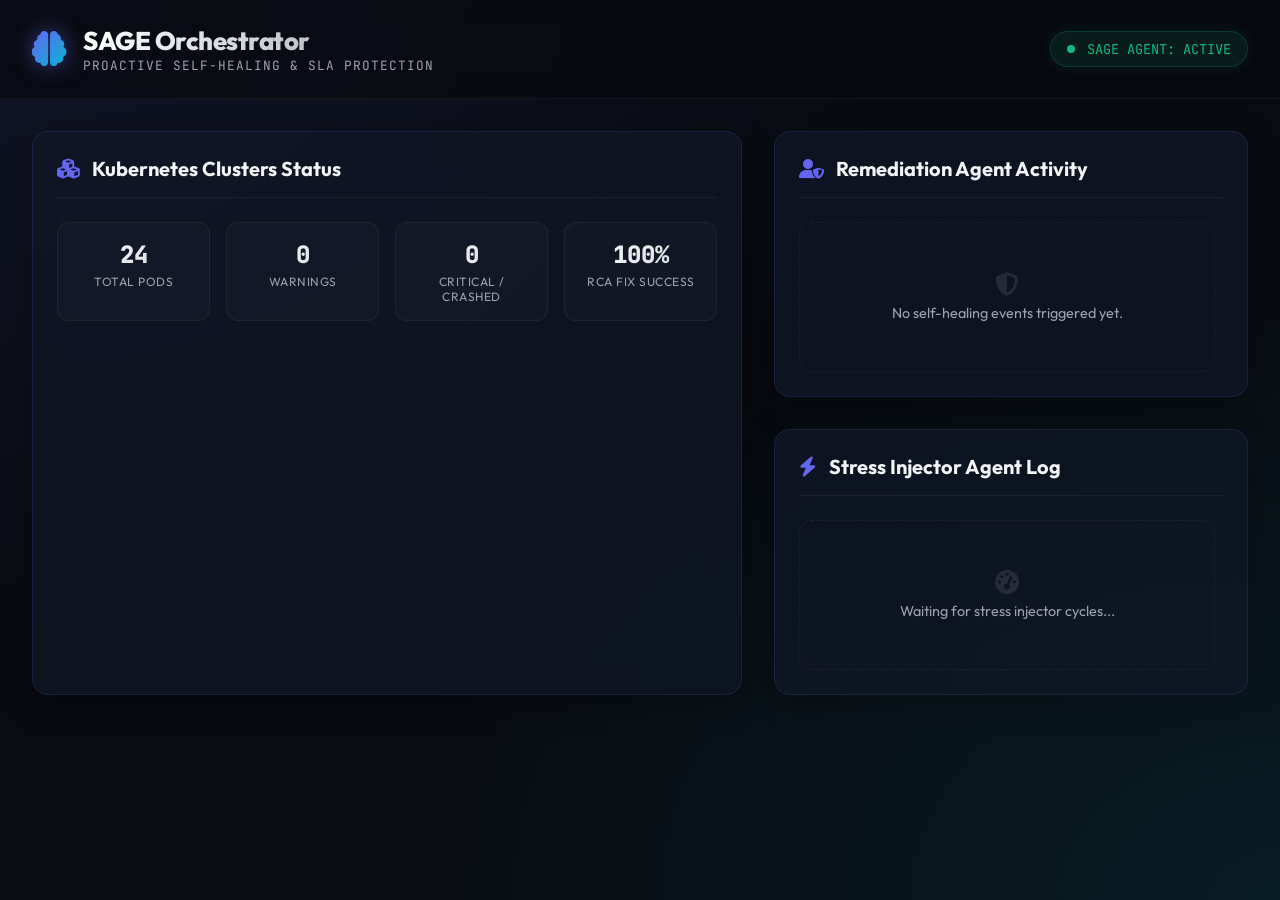
<file: templates/dashboard.html>
<!DOCTYPE html>
<html lang="en">
<head>
    <meta charset="UTF-8">
    <meta name="viewport" content="width=device-width, initial-scale=1.0">
    <title>SAGE Orchestrator | Self-Healing SLA Dashboard</title>
    <!-- Google Fonts -->
    <link href="https://fonts.googleapis.com/css2?family=Outfit:wght@300;400;500;600;700;800&family=JetBrains+Mono:wght@400;500;700&display=swap" rel="stylesheet">
    <!-- FontAwesome Icons -->
    <link rel="stylesheet" href="https://cdnjs.cloudflare.com/ajax/libs/font-awesome/6.4.0/css/all.min.css">
    <!-- Socket.IO -->
    <script src="https://cdn.socket.io/4.7.2/socket.io.min.js"></script>
    <style>
        :root {
            --bg-base: #080b11;
            --bg-surface: rgba(17, 24, 39, 0.7);
            --bg-surface-solid: #111827;
            --border-glow: rgba(99, 102, 241, 0.15);
            --text-main: #f3f4f6;
            --text-muted: #9ca3af;
            
            --color-healthy: #10b981;
            --color-warning: #f59e0b;
            --color-critical: #ef4444;
            --color-crashed: #b91c1c;
            --color-recovering: #06b6d4;
            
            --glow-healthy: rgba(16, 185, 129, 0.2);
            --glow-warning: rgba(245, 158, 11, 0.2);
            --glow-critical: rgba(239, 68, 68, 0.2);
            --glow-recovering: rgba(6, 182, 212, 0.2);
        }

        * {
            box-sizing: border-box;
            margin: 0;
            padding: 0;
        }

        body {
            font-family: 'Outfit', sans-serif;
            background-color: var(--bg-base);
            color: var(--text-main);
            overflow-x: hidden;
            background-image: 
                radial-gradient(at 0% 0%, rgba(99, 102, 241, 0.1) 0px, transparent 50%),
                radial-gradient(at 100% 100%, rgba(6, 182, 212, 0.1) 0px, transparent 50%);
            background-attachment: fixed;
            min-height: 100vh;
        }

        header {
            display: flex;
            justify-content: space-between;
            align-items: center;
            padding: 1.5rem 2rem;
            border-bottom: 1px solid rgba(255, 255, 255, 0.05);
            backdrop-filter: blur(12px);
            position: sticky;
            top: 0;
            z-index: 100;
            background-color: rgba(8, 11, 17, 0.8);
        }

        .logo-section {
            display: flex;
            align-items: center;
            gap: 1rem;
        }

        .logo-icon {
            font-size: 2.2rem;
            background: linear-gradient(135deg, #6366f1, #06b6d4);
            -webkit-background-clip: text;
            -webkit-text-fill-color: transparent;
            filter: drop-shadow(0 0 10px rgba(99, 102, 241, 0.5));
            animation: pulse-glow 3s infinite alternate;
        }

        .logo-title h1 {
            font-size: 1.6rem;
            font-weight: 800;
            letter-spacing: -0.5px;
            background: linear-gradient(to right, #ffffff, #9ca3af);
            -webkit-background-clip: text;
            -webkit-text-fill-color: transparent;
        }

        .logo-title p {
            font-size: 0.8rem;
            color: var(--text-muted);
            font-family: 'JetBrains Mono', monospace;
            text-transform: uppercase;
            letter-spacing: 1px;
        }

        .system-status {
            display: flex;
            align-items: center;
            gap: 0.75rem;
            background: rgba(16, 185, 129, 0.1);
            border: 1px solid rgba(16, 185, 129, 0.2);
            padding: 0.5rem 1rem;
            border-radius: 9999px;
            font-family: 'JetBrains Mono', monospace;
            font-size: 0.85rem;
            color: var(--color-healthy);
            box-shadow: 0 0 15px rgba(16, 185, 129, 0.1);
        }

        .status-dot {
            width: 8px;
            height: 8px;
            background-color: var(--color-healthy);
            border-radius: 50%;
            animation: blink 1.5s infinite;
        }

        .main-container {
            display: grid;
            grid-template-columns: 3fr 2fr;
            gap: 2rem;
            padding: 2rem;
            max-width: 1800px;
            margin: 0 auto;
        }

        @media (max-width: 1200px) {
            .main-container {
                grid-template-columns: 1fr;
            }
        }

        .panel {
            background: var(--bg-surface);
            border: 1px solid var(--border-glow);
            border-radius: 16px;
            padding: 1.5rem;
            backdrop-filter: blur(16px);
            box-shadow: 0 8px 32px 0 rgba(0, 0, 0, 0.3);
            display: flex;
            flex-direction: column;
            gap: 1.5rem;
        }

        .panel-header {
            display: flex;
            justify-content: space-between;
            align-items: center;
            border-bottom: 1px solid rgba(255, 255, 255, 0.05);
            padding-bottom: 1rem;
        }

        .panel-title {
            display: flex;
            align-items: center;
            gap: 0.75rem;
            font-size: 1.25rem;
            font-weight: 700;
        }

        .panel-title i {
            color: #6366f1;
        }

        .stats-ribbon {
            display: grid;
            grid-template-columns: repeat(4, 1fr);
            gap: 1rem;
            margin-bottom: 1rem;
        }

        .stat-card {
            background: rgba(255, 255, 255, 0.02);
            border: 1px solid rgba(255, 255, 255, 0.05);
            border-radius: 12px;
            padding: 1rem;
            text-align: center;
            transition: all 0.3s ease;
        }

        .stat-card:hover {
            transform: translateY(-2px);
            border-color: rgba(99, 102, 241, 0.3);
            background: rgba(99, 102, 241, 0.02);
        }

        .stat-val {
            font-size: 1.5rem;
            font-weight: 800;
            font-family: 'JetBrains Mono', monospace;
            background: linear-gradient(135deg, #ffffff, #d1d5db);
            -webkit-background-clip: text;
            -webkit-text-fill-color: transparent;
        }

        .stat-label {
            font-size: 0.75rem;
            color: var(--text-muted);
            text-transform: uppercase;
            letter-spacing: 0.5px;
            margin-top: 0.25rem;
        }

        .grid-container {
            display: grid;
            grid-template-columns: repeat(auto-fill, minmax(220px, 1fr));
            gap: 1rem;
            max-height: 80vh;
            overflow-y: auto;
            padding-right: 0.5rem;
        }

        .grid-container::-webkit-scrollbar {
            width: 6px;
        }

        .grid-container::-webkit-scrollbar-thumb {
            background: rgba(255, 255, 255, 0.1);
            border-radius: 999px;
        }

        .pod-card {
            background: rgba(255, 255, 255, 0.02);
            border: 1px solid rgba(255, 255, 255, 0.05);
            border-radius: 12px;
            padding: 1rem;
            display: flex;
            flex-direction: column;
            gap: 0.75rem;
            position: relative;
            overflow: hidden;
            transition: all 0.3s cubic-bezier(0.4, 0, 0.2, 1);
            cursor: pointer;
        }

        .pod-card::before {
            content: '';
            position: absolute;
            top: 0;
            left: 0;
            width: 4px;
            height: 100%;
            background-color: var(--text-muted);
            transition: all 0.3s ease;
        }

        .pod-card:hover {
            transform: translateY(-4px) scale(1.02);
            background: rgba(255, 255, 255, 0.04);
            box-shadow: 0 10px 20px -10px rgba(0,0,0,0.5);
        }

        /* State colors and glows */
        .pod-card.state-healthy::before { background-color: var(--color-healthy); }
        .pod-card.state-healthy:hover { box-shadow: 0 0 20px var(--glow-healthy); border-color: rgba(16, 185, 129, 0.3); }

        .pod-card.state-warning::before { background-color: var(--color-warning); }
        .pod-card.state-warning:hover { box-shadow: 0 0 20px var(--glow-warning); border-color: rgba(245, 158, 11, 0.3); }
        .pod-card.state-warning { animation: pulse-warning 2s infinite alternate; }

        .pod-card.state-critical::before { background-color: var(--color-critical); }
        .pod-card.state-critical:hover { box-shadow: 0 0 20px var(--glow-critical); border-color: rgba(239, 68, 68, 0.3); }
        .pod-card.state-critical { animation: pulse-critical 1.5s infinite alternate; }

        .pod-card.state-crashed::before { background-color: var(--color-crashed); }
        .pod-card.state-crashed:hover { box-shadow: 0 0 20px rgba(185, 28, 28, 0.3); border-color: rgba(185, 28, 28, 0.3); }
        .pod-card.state-crashed { animation: pulse-crashed 1s infinite alternate; }

        .pod-card.state-recovering::before { background-color: var(--color-recovering); }
        .pod-card.state-recovering:hover { box-shadow: 0 0 20px var(--glow-recovering); border-color: rgba(6, 182, 212, 0.3); }
        .pod-card.state-recovering { animation: pulse-recovering 2s infinite alternate; }

        .pod-header {
            display: flex;
            justify-content: space-between;
            align-items: flex-start;
        }

        .pod-name {
            font-weight: 700;
            font-size: 0.95rem;
            letter-spacing: -0.2px;
            white-space: nowrap;
            overflow: hidden;
            text-overflow: ellipsis;
            max-width: 140px;
        }

        .pod-badge {
            font-size: 0.65rem;
            font-family: 'JetBrains Mono', monospace;
            padding: 0.15rem 0.4rem;
            border-radius: 4px;
            font-weight: 700;
            text-transform: uppercase;
        }

        .badge-healthy { background: rgba(16, 185, 129, 0.1); color: var(--color-healthy); }
        .badge-warning { background: rgba(245, 158, 11, 0.1); color: var(--color-warning); }
        .badge-critical { background: rgba(239, 68, 68, 0.1); color: var(--color-critical); }
        .badge-crashed { background: rgba(185, 28, 28, 0.1); color: var(--color-crashed); }
        .badge-recovering { background: rgba(6, 182, 212, 0.1); color: var(--color-recovering); }

        .metric-row {
            display: flex;
            flex-direction: column;
            gap: 0.25rem;
        }

        .metric-label {
            display: flex;
            justify-content: space-between;
            font-size: 0.7rem;
            color: var(--text-muted);
            font-family: 'JetBrains Mono', monospace;
        }

        .bar-container {
            width: 100%;
            height: 6px;
            background: rgba(255, 255, 255, 0.05);
            border-radius: 999px;
            overflow: hidden;
        }

        .bar-fill {
            height: 100%;
            border-radius: 999px;
            transition: width 0.5s ease-in-out;
        }

        .fill-cpu { background: linear-gradient(to right, #6366f1, #a855f7); }
        .fill-mem { background: linear-gradient(to right, #06b6d4, #3b82f6); }

        .pod-prob-section {
            display: flex;
            justify-content: space-between;
            align-items: center;
            background: rgba(255, 255, 255, 0.01);
            border: 1px solid rgba(255, 255, 255, 0.03);
            border-radius: 6px;
            padding: 0.4rem 0.6rem;
            margin-top: 0.25rem;
        }

        .prob-label {
            font-size: 0.7rem;
            color: var(--text-muted);
        }

        .prob-val {
            font-family: 'JetBrains Mono', monospace;
            font-size: 0.85rem;
            font-weight: 700;
        }

        .cooldown-indicator {
            position: absolute;
            bottom: 0;
            right: 0;
            background: rgba(99, 102, 241, 0.15);
            border-top-left-radius: 8px;
            padding: 0.15rem 0.4rem;
            font-size: 0.65rem;
            font-family: 'JetBrains Mono', monospace;
            color: #818cf8;
            display: flex;
            align-items: center;
            gap: 0.25rem;
            border-left: 1px solid rgba(99, 102, 241, 0.3);
            border-top: 1px solid rgba(99, 102, 241, 0.3);
        }

        .timeline {
            display: flex;
            flex-direction: column;
            gap: 1rem;
            max-height: 40vh;
            overflow-y: auto;
            padding-right: 0.5rem;
        }

        .timeline::-webkit-scrollbar {
            width: 6px;
        }

        .timeline::-webkit-scrollbar-thumb {
            background: rgba(255, 255, 255, 0.1);
            border-radius: 999px;
        }

        .timeline-item {
            background: rgba(255, 255, 255, 0.01);
            border: 1px solid rgba(255, 255, 255, 0.04);
            border-radius: 12px;
            padding: 1rem;
            position: relative;
            transition: all 0.3s ease;
            display: flex;
            flex-direction: column;
            gap: 0.5rem;
        }

        .timeline-item:hover {
            border-color: rgba(99, 102, 241, 0.2);
            background: rgba(99, 102, 241, 0.01);
        }

        .timeline-header {
            display: flex;
            justify-content: space-between;
            align-items: center;
            font-size: 0.8rem;
            color: var(--text-muted);
            border-bottom: 1px solid rgba(255, 255, 255, 0.03);
            padding-bottom: 0.4rem;
        }

        .timeline-time {
            font-family: 'JetBrains Mono', monospace;
        }

        .timeline-title {
            font-weight: 700;
            color: var(--text-main);
            display: flex;
            align-items: center;
            gap: 0.5rem;
        }

        .timeline-body {
            font-size: 0.85rem;
            line-height: 1.4;
        }

        .timeline-meta {
            display: flex;
            gap: 0.75rem;
            flex-wrap: wrap;
            font-family: 'JetBrains Mono', monospace;
            font-size: 0.75rem;
            margin-top: 0.25rem;
        }

        .meta-tag {
            background: rgba(255, 255, 255, 0.03);
            border: 1px solid rgba(255, 255, 255, 0.05);
            padding: 0.15rem 0.5rem;
            border-radius: 4px;
            display: flex;
            align-items: center;
            gap: 0.25rem;
        }

        .meta-tag.action { color: #f43f5e; border-color: rgba(244, 63, 94, 0.2); background: rgba(244, 63, 94, 0.05); }
        .meta-tag.outcome-success { color: var(--color-healthy); border-color: rgba(16, 185, 129, 0.2); background: rgba(16, 185, 129, 0.05); }
        .meta-tag.outcome-partial { color: var(--color-warning); border-color: rgba(245, 158, 11, 0.2); background: rgba(245, 158, 11, 0.05); }

        .rca-block {
            background: rgba(99, 102, 241, 0.05);
            border-left: 3px solid #6366f1;
            padding: 0.5rem 0.75rem;
            border-radius: 4px;
            margin-top: 0.25rem;
            font-size: 0.8rem;
        }

        .rca-label {
            font-weight: 700;
            color: #818cf8;
            font-family: 'JetBrains Mono', monospace;
            font-size: 0.7rem;
            text-transform: uppercase;
            margin-bottom: 0.15rem;
        }

        /* Animations */
        @keyframes pulse-glow {
            0% { filter: drop-shadow(0 0 5px rgba(99, 102, 241, 0.3)); }
            100% { filter: drop-shadow(0 0 15px rgba(6, 182, 212, 0.6)); }
        }

        @keyframes blink {
            0%, 100% { opacity: 1; }
            50% { opacity: 0.4; }
        }

        @keyframes pulse-warning {
            0% { box-shadow: 0 0 0 0 rgba(245, 158, 11, 0.2); }
            100% { box-shadow: 0 0 12px 2px rgba(245, 158, 11, 0.4); }
        }

        @keyframes pulse-critical {
            0% { box-shadow: 0 0 0 0 rgba(239, 68, 68, 0.2); }
            100% { box-shadow: 0 0 16px 4px rgba(239, 68, 68, 0.5); }
        }

        @keyframes pulse-crashed {
            0% { box-shadow: 0 0 0 0 rgba(185, 28, 28, 0.3); }
            100% { box-shadow: 0 0 18px 6px rgba(185, 28, 28, 0.6); }
        }

        @keyframes pulse-recovering {
            0% { box-shadow: 0 0 0 0 rgba(6, 182, 212, 0.2); }
            100% { box-shadow: 0 0 12px 2px rgba(6, 182, 212, 0.4); }
        }

        /* Empty timeline state */
        .empty-timeline {
            display: flex;
            flex-direction: column;
            align-items: center;
            justify-content: center;
            height: 150px;
            color: var(--text-muted);
            font-size: 0.9rem;
            gap: 0.5rem;
            border: 1px dashed rgba(255, 255, 255, 0.05);
            border-radius: 12px;
        }

        .empty-timeline i {
            font-size: 1.5rem;
            color: rgba(255, 255, 255, 0.1);
        }
    </style>
</head>
<body>

    <header>
        <div class="logo-section">
            <i class="fa-solid fa-brain logo-icon"></i>
            <div class="logo-title">
                <h1>SAGE Orchestrator</h1>
                <p>Proactive Self-Healing & SLA Protection</p>
            </div>
        </div>
        <div class="system-status">
            <div class="status-dot"></div>
            <span>SAGE AGENT: ACTIVE</span>
        </div>
    </header>

    <div class="main-container">
        
        <!-- Left Panel: Grid of all Pods -->
        <div class="panel">
            <div class="panel-header">
                <div class="panel-title">
                    <i class="fa-solid fa-cubes"></i>
                    <span>Kubernetes Clusters Status</span>
                </div>
            </div>

            <!-- Stats Ribbon -->
            <div class="stats-ribbon">
                <div class="stat-card">
                    <div class="stat-val" id="stat-total-pods">24</div>
                    <div class="stat-label">Total Pods</div>
                </div>
                <div class="stat-card">
                    <div class="stat-val" id="stat-warning-pods" style="color: var(--color-warning);">0</div>
                    <div class="stat-label">Warnings</div>
                </div>
                <div class="stat-card">
                    <div class="stat-val" id="stat-critical-pods" style="color: var(--color-critical);">0</div>
                    <div class="stat-label">Critical / Crashed</div>
                </div>
                <div class="stat-card">
                    <div class="stat-val" id="stat-success-rate" style="color: var(--color-healthy);">100%</div>
                    <div class="stat-label">RCA Fix Success</div>
                </div>
            </div>

            <div class="grid-container" id="pods-grid">
                <!-- Pod cards dynamically generated -->
            </div>
        </div>

        <!-- Right Panel: Agent Actions Feed & Stress Injection Logs -->
        <div style="display: flex; flex-direction: column; gap: 2rem;">
            
            <!-- Agent Remediation Timeline -->
            <div class="panel">
                <div class="panel-header">
                    <div class="panel-title">
                        <i class="fa-solid fa-user-shield"></i>
                        <span>Remediation Agent Activity</span>
                    </div>
                </div>
                <div class="timeline" id="remediation-timeline">
                    <div class="empty-timeline">
                        <i class="fa-solid fa-shield-halved"></i>
                        <span>No self-healing events triggered yet.</span>
                    </div>
                </div>
            </div>

            <!-- Stress Injection Timeline -->
            <div class="panel">
                <div class="panel-header">
                    <div class="panel-title">
                        <i class="fa-solid fa-bolt"></i>
                        <span>Stress Injector Agent Log</span>
                    </div>
                </div>
                <div class="timeline" id="stress-timeline">
                    <div class="empty-timeline">
                        <i class="fa-solid fa-gauge-high"></i>
                        <span>Waiting for stress injector cycles...</span>
                    </div>
                </div>
            </div>

        </div>

    </div>

    <script>
        // Connect to SocketIO namespace
        const socket = io();
        
        let podsMap = {};
        let remediationCount = 0;
        let successfulRemediations = 0;

        function updateSummaryStats() {
            let warning = 0;
            let critical = 0;
            let total = 0;
            
            for (let name in podsMap) {
                total++;
                let state = podsMap[name].state;
                if (state === 'WARNING') warning++;
                if (state === 'CRITICAL' || state === 'CRASHED') critical++;
            }
            
            document.getElementById('stat-total-pods').innerText = total || 24;
            document.getElementById('stat-warning-pods').innerText = warning;
            document.getElementById('stat-critical-pods').innerText = critical;
            
            let successRate = 100;
            if (remediationCount > 0) {
                successRate = Math.round((successfulRemediations / remediationCount) * 100);
            }
            document.getElementById('stat-success-rate').innerText = successRate + '%';
        }

        function renderPodCard(podData) {
            const grid = document.getElementById('pods-grid');
            let card = document.getElementById(`pod-${podData.pod}`);
            
            if (!card) {
                card = document.createElement('div');
                card.id = `pod-${podData.pod}`;
                card.className = 'pod-card';
                grid.appendChild(card);
            }
            
            // Update mapping
            podsMap[podData.pod] = podData;
            
            const state = podData.state || 'HEALTHY';
            const prob = podData.breach_prob !== undefined ? podData.breach_prob : 0.0;
            const ttb = podData.time_to_breach !== undefined ? podData.time_to_breach : 9999;
            const cpu = podData.cpu !== undefined ? podData.cpu : 0.0;
            const mem = podData.mem !== undefined ? podData.mem : 0.0;
            
            let cooldownHTML = '';
            if (podData.cooldown > 0) {
                cooldownHTML = `<div class="cooldown-indicator"><i class="fa-solid fa-hourglass-half"></i> CD: ${Math.round(podData.cooldown)}s</div>`;
            }

            card.className = `pod-card state-${state.toLowerCase()}`;
            card.innerHTML = `
                <div class="pod-header">
                    <span class="pod-name" title="${podData.pod}">${podData.pod}</span>
                    <span class="pod-badge badge-${state.toLowerCase()}">${state}</span>
                </div>
                
                <div class="metric-row">
                    <div class="metric-label">
                        <span>CPU</span>
                        <span>${cpu.toFixed(1)}%</span>
                    </div>
                    <div class="bar-container">
                        <div class="bar-fill fill-cpu" style="width: ${Math.min(cpu, 100)}%"></div>
                    </div>
                </div>
                
                <div class="metric-row">
                    <div class="metric-label">
                        <span>Memory</span>
                        <span>${mem.toFixed(1)}%</span>
                    </div>
                    <div class="bar-container">
                        <div class="bar-fill fill-mem" style="width: ${Math.min(mem, 100)}%"></div>
                    </div>
                </div>
                
                <div class="pod-prob-section">
                    <span class="prob-label">Breach Prob</span>
                    <span class="prob-val" style="color: ${prob > 0.08 ? 'var(--color-critical)' : prob > 0.05 ? 'var(--color-warning)' : 'var(--color-healthy)'}">${prob.toFixed(3)}</span>
                </div>
                
                <div style="font-size: 0.7rem; color: var(--text-muted); display: flex; justify-content: space-between;">
                    <span>TTB:</span>
                    <span style="font-family: 'JetBrains Mono', monospace;">${ttb < 9000 ? Math.round(ttb) + 's' : '—'}</span>
                </div>
                
                ${cooldownHTML}
            `;
            
            updateSummaryStats();
        }

        function addRemediationItem(evt) {
            const container = document.getElementById('remediation-timeline');
            
            // Remove empty placeholder
            const placeholder = container.querySelector('.empty-timeline');
            if (placeholder) placeholder.remove();
            
            const item = document.createElement('div');
            item.className = 'timeline-item';
            
            const data = evt.data;
            let bodyHTML = '';
            let metaHTML = '';
            
            if (evt.type === 'remediation_started') {
                bodyHTML = `Remediation flow started for <strong style="color: var(--color-warning);">${data.pod}</strong> triggered by <strong>${data.state}</strong> state (Breach Prob: <strong>${data.breach_prob.toFixed(3)}</strong>). Checking Episodic Memory...`;
            } else if (evt.type === 'rca_complete') {
                bodyHTML = `
                    <div class="timeline-title" style="color: #6366f1;">
                        <i class="fa-solid fa-magnifying-glass-chart"></i> Root Cause Diagnostics Complete
                    </div>
                    <div class="rca-block">
                        <div class="rca-label">RCA Diagnostic</div>
                        <div>${data.root_cause}</div>
                        <div class="rca-label" style="margin-top: 0.5rem;">Prescribed Action</div>
                        <div style="font-family: 'JetBrains Mono', monospace; font-weight: 700; color: #f43f5e;">${data.action.toUpperCase()}</div>
                    </div>
                    <div style="margin-top: 0.5rem; font-style: italic; font-size: 0.8rem; color: var(--text-muted);">
                        <strong>Reasoning:</strong> ${data.reasoning}
                    </div>
                `;
            } else if (evt.type === 'action_executed') {
                bodyHTML = `Executed auto-remediation fix <span class="meta-tag action">${data.action.toUpperCase()}</span> on target workload.`;
            } else if (evt.type === 'remediation_complete') {
                remediationCount++;
                const isSuccess = data.outcome === 'SUCCESS';
                if (isSuccess) successfulRemediations++;
                
                const outcomeClass = isSuccess ? 'outcome-success' : 'outcome-partial';
                
                bodyHTML = `
                    <div class="timeline-title" style="color: ${isSuccess ? 'var(--color-healthy)' : 'var(--color-warning)'}">
                        <i class="fa-solid ${isSuccess ? 'fa-circle-check' : 'fa-circle-exclamation'}"></i> Self-Healing Complete
                    </div>
                    <div>Remediation cycle resolved. Breach probability reduced from <strong>${data.prob_before.toFixed(3)}</strong> to <strong>${data.prob_after.toFixed(3)}</strong>.</div>
                `;
                
                metaHTML = `
                    <div class="timeline-meta">
                        <span class="meta-tag action">${data.action.toUpperCase()}</span>
                        <span class="meta-tag ${outcomeClass}">Outcome: ${data.outcome}</span>
                        <span class="meta-tag"><i class="fa-solid fa-stopwatch"></i> Recovery: ${Math.round(data.recovery_time)}s</span>
                    </div>
                `;
            }
            
            item.innerHTML = `
                <div class="timeline-header">
                    <span class="timeline-time">${evt.timestamp}</span>
                    <span style="font-family: 'JetBrains Mono', monospace; color: #818cf8;">${data.pod}</span>
                </div>
                <div class="timeline-body">${bodyHTML}</div>
                ${metaHTML}
            `;
            
            container.insertBefore(item, container.firstChild);
            updateSummaryStats();
        }

        function addStressItem(evt) {
            const container = document.getElementById('stress-timeline');
            const placeholder = container.querySelector('.empty-timeline');
            if (placeholder) placeholder.remove();
            
            const item = document.createElement('div');
            item.className = 'timeline-item';
            
            const data = evt.data;
            item.innerHTML = `
                <div class="timeline-header">
                    <span class="timeline-time">${evt.timestamp}</span>
                    <span style="color: var(--color-critical); font-family: 'JetBrains Mono', monospace; font-weight: 700;">STRESSOR</span>
                </div>
                <div class="timeline-body">
                    Injected <strong style="color: var(--color-critical);">${data.stress_type.toUpperCase()}</strong> stress into target pod <strong style="color: #6366f1;">${data.pod}</strong> for <strong>${data.duration}s</strong>.
                    <div style="margin-top: 0.5rem; font-size: 0.8rem; color: var(--text-muted); line-height: 1.4;">
                        <strong>LLM Injector Plan:</strong> ${data.reasoning}
                    </div>
                </div>
            `;
            
            container.insertBefore(item, container.firstChild);
        }

        // Initialize state on connection
        socket.on('init_state', function(state) {
            console.log("Initialized SAGE State", state);
            // Render all pods
            if (state.pods && state.pods.length > 0) {
                state.pods.forEach(pod => renderPodCard(pod));
            } else {
                // Pre-generate standard 24 pods
                const defaultPods = [];
                for (let i = 1; i <= 12; i++) {
                    defaultPods.push({ pod: `web-app-${i}`, state: 'HEALTHY', breach_prob: 0.0, time_to_breach: 9999, cpu: 0, mem: 0, cooldown: 0 });
                    defaultPods.push({ pod: `flask-app-${i}`, state: 'HEALTHY', breach_prob: 0.0, time_to_breach: 9999, cpu: 0, mem: 0, cooldown: 0 });
                }
                defaultPods.forEach(pod => renderPodCard(pod));
            }
            
            // Render event history
            if (state.history && state.history.length > 0) {
                state.history.forEach(evt => {
                    if (evt.type.startsWith('remediation') || evt.type === 'rca_complete' || evt.type === 'action_executed') {
                        addRemediationItem(evt);
                    } else if (evt.type === 'stress_injected') {
                        addStressItem(evt);
                    }
                });
            }
        });

        // Handle live updates
        socket.on('pod_update', function(podData) {
            renderPodCard(podData);
        });

        socket.on('system_event', function(evt) {
            if (evt.type.startsWith('remediation') || evt.type === 'rca_complete' || evt.type === 'action_executed') {
                addRemediationItem(evt);
            } else if (evt.type === 'stress_injected') {
                addStressItem(evt);
            }
        });
    </script>
</body>
</html>
</file>
